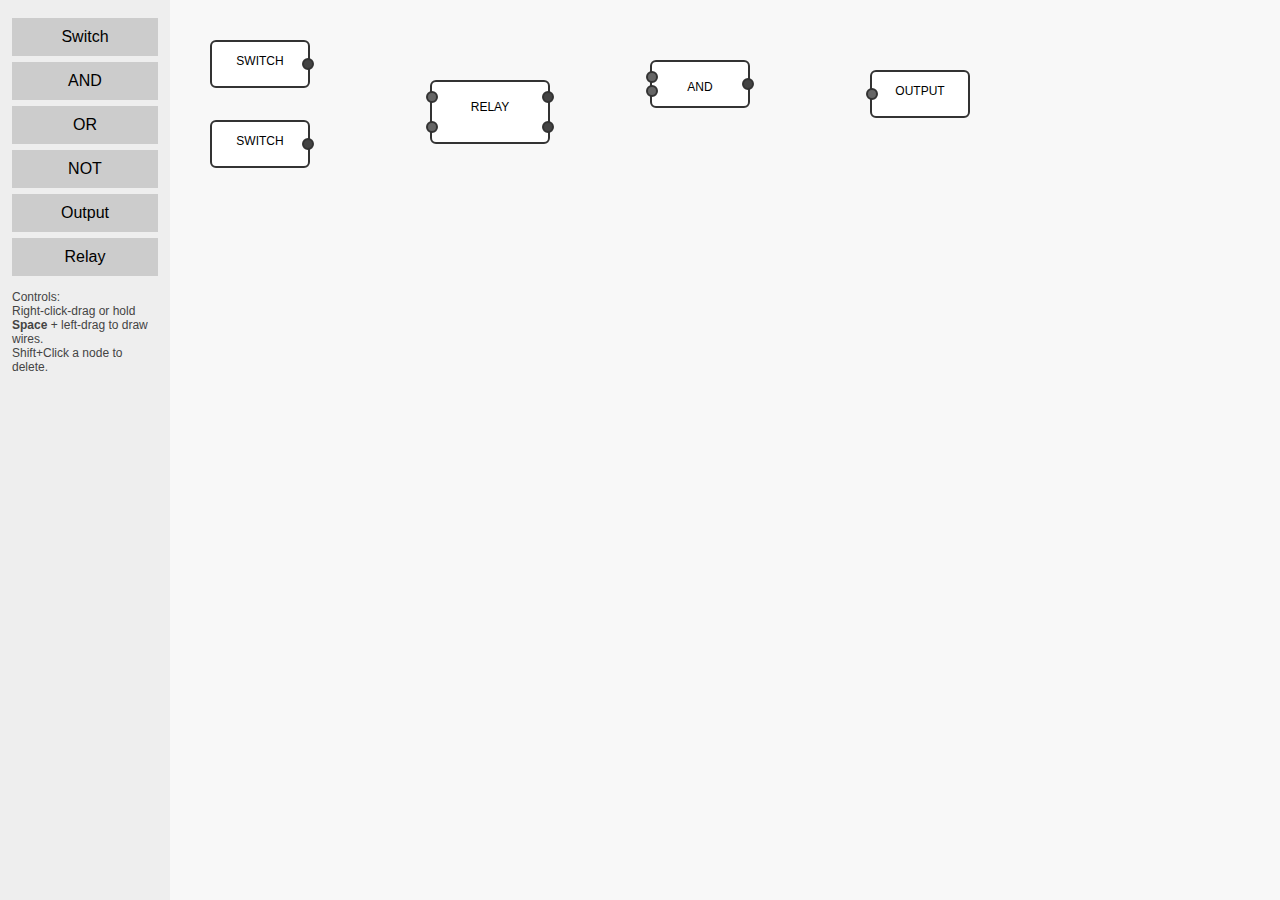
<file: logic.html>
<!DOCTYPE html>
<html lang="en">
<head>
<meta charset="utf-8" />
<title>Logic Gate Simulator — Ports & Space-drag Wires</title>
<style>
  :root { --port-size:12px; --port-hit:18px; }
  body { font-family: sans-serif; margin:0; display:flex; height:100vh; overflow:hidden; }
  #toolbar { width:170px; background:#eee; padding:12px; box-sizing:border-box; }
  #toolbar div { background:#ccc; margin:6px 0; padding:10px; cursor:grab; text-align:center; user-select:none; }
  #canvas { flex:1; position:relative; background:#f8f8f8; overflow:hidden; }
  .gate, .switch, .output, .relay {
    position:absolute; padding:12px 14px; background:#fff; border:2px solid #333; cursor:grab; text-align:center; user-select:none;
    width:100px; height:48px; box-sizing:border-box; border-radius:6px;
  }
  .relay { width:120px; height:64px; }
  .switch.on, .relay.on { background: #fffb9c; }
  .output.on { background: #bfffbf; }
  svg { position:absolute; top:0; left:0; pointer-events:none; width:100%; height:100%; }
  line { stroke:#c0392b; stroke-width:4; stroke-linecap:round; }
  .port {
    position:absolute; width:var(--port-size); height:var(--port-size); border-radius:50%;
    background:#666; border:2px solid #333; transform:translate(-50%,-50%);
    box-sizing:border-box; pointer-events:auto;
  }
  .port.hover { background: #2ecc71; box-shadow:0 0 6px rgba(46,204,113,0.6); }
  .port.out { background:#444; }
  .label { font-size:12px; pointer-events:none; }
  /* smaller, so dragging isn't awkward */
  .gate .label, .relay .label { display:block; margin-top:6px; }
</style>
</head>
<body>

<div id="toolbar">
  <div draggable="true" data-type="SWITCH">Switch</div>
  <div draggable="true" data-type="AND">AND</div>
  <div draggable="true" data-type="OR">OR</div>
  <div draggable="true" data-type="NOT">NOT</div>
  <div draggable="true" data-type="OUTPUT">Output</div>
  <div draggable="true" data-type="RELAY">Relay</div>
  <p style="font-size:12px;color:#444;margin-top:14px">
    Controls:<br>
    Right-click-drag or hold <b>Space</b> + left-drag to draw wires.<br>
    Shift+Click a node to delete.
  </p>
</div>

<div id="canvas">
  <svg></svg>
</div>

<script>
/* ---- Globals ---- */
const canvas = document.getElementById('canvas');
const svg = canvas.querySelector('svg');
let idCounter = 0;
const elements = {};   // id -> { id, type, el, ports: {name:portEl,...} }
const connections = []; // { from:{id,port}, to:{id,port} }
let wiring = null;     // {from:{id,port}, mouse:{x,y}, nearest:{id,port,el}}
let ctrlDown = false;
document.addEventListener('keydown', e => {
  if (e.key === 'Control') ctrlDown = true;
});
document.addEventListener('keyup', e => {
  if (e.key === 'Control') ctrlDown = false;
});



/* Disable context menu on canvas */
canvas.addEventListener('contextmenu', e => e.preventDefault());

/* ---- Toolbar drag/drop ---- */
document.querySelectorAll('#toolbar div').forEach(btn=>{
  btn.addEventListener('dragstart', e => e.dataTransfer.setData('type', btn.dataset.type));
});
canvas.addEventListener('dragover', e => e.preventDefault());
canvas.addEventListener('drop', e => {
  const type = e.dataTransfer.getData('type');
  const rect = canvas.getBoundingClientRect();
  addElement(type, e.clientX - rect.left - 50, e.clientY - rect.top - 24);
});

/* ---- Helper: create ports spec per type ----
   Ports are objects with: name, side ('left'|'right'|'top'|'bottom'|'center'), role 'in'|'out'
*/
function getPortsForType(type){
  if (type==='AND' || type==='OR') {
    return [
      {name:'in1', side:'left', role:'in', yFactor:0.33},
      {name:'in2', side:'left', role:'in', yFactor:0.66},
      {name:'out', side:'right', role:'out', yFactor:0.5}
    ];
  }
  if (type==='NOT') {
    return [
      {name:'in', side:'left', role:'in', yFactor:0.5},
      {name:'out', side:'right', role:'out', yFactor:0.5}
    ];
  }
  if (type==='SWITCH') {
    return [
      {name:'out', side:'right', role:'out', yFactor:0.5}
    ];
  }
  if (type==='OUTPUT') {
    return [
      {name:'in', side:'left', role:'in', yFactor:0.5}
    ];
  }
  if (type==='RELAY') {
    // inputs on left: top = 'top' (y 0.25), bottom = 'bottom' (y 0.75)
    // outputs on right: top = 'top' (y 0.25), bottom = 'bottom' (y 0.75)
    return [
      {name:'top', side:'left', role:'in', yFactor:0.25},
      {name:'bottom', side:'left', role:'in', yFactor:0.75},
      {name:'top', side:'right', role:'out', yFactor:0.25},
      {name:'bottom', side:'right', role:'out', yFactor:0.75}
    ];
  }
  // fallback single center output
  return [{name:'out', side:'right', role:'out', yFactor:0.5}];
}

/* ---- Add element to canvas ---- */
function addElement(type, x, y){
  const id = 'el' + (idCounter++);
  const el = document.createElement('div');
  el.classList.add(type.toLowerCase());
  el.classList.add(type);
  el.dataset.id = id;
  el.style.left = x + 'px';
  el.style.top = y + 'px';

  // label
  const label = document.createElement('div');
  label.className = 'label';
  label.textContent = type;
  el.appendChild(label);

  canvas.appendChild(el);

  // special init
  if (type==='SWITCH') {
    el.classList.add('switch');
    el.dataset.state = '0';
    el.addEventListener('click', e=>{
      if (e.shiftKey) { removeElement(id); return; }
      el.dataset.state = el.dataset.state === '0' ? '1' : '0';
      el.classList.toggle('on', el.dataset.state === '1');
      simulate();
    });
  } else if (type==='OUTPUT') {
    el.classList.add('output');
  } else if (type==='RELAY') {
    el.classList.add('relay');
  } else {
    el.classList.add('gate');
  }

  // allow shift+click to delete
  el.addEventListener('click', e=>{ if (e.shiftKey) removeElement(id); });

  // create ports
  const portsSpec = getPortsForType(type);
  const ports = {};
  portsSpec.forEach((pSpec, idx)=>{
    const p = document.createElement('div');
    p.className = 'port' + (pSpec.role==='out' ? ' out' : '');
    p.dataset.el = id;
    p.dataset.port = pSpec.name;
    p.dataset.role = pSpec.role;
    // positioning: based on side and yFactor
    // We'll set absolute positions using percentage relative to element size
    const leftPct = pSpec.side === 'left' ? 0 : (pSpec.side === 'right' ? 100 : 50);
    const topPct = (pSpec.yFactor || 0.5) * 100;
    p.style.left = leftPct + '%';
    p.style.top = topPct + '%';
    p.title = `${pSpec.role} ${pSpec.name}`;
    // start wire on this port (right-click or space+left)
    p.addEventListener('mousedown', portMouseDown);
    el.appendChild(p);
    ports[pSpec.name + (pSpec.side === 'right' && pSpec.role==='out' ? '-outside' : '')] = p; // not used, but keep object
    ports[pSpec.name + '@' + pSpec.side + '@' + pSpec.role] = p; // also not required externally
    // simpler map: map by port name (if duplicates like relay top appear twice, we'll distinguish by role+side when connecting)
    // store the port element keyed by name+side+role in element. We'll create a small mapping below.
  });

  // build a map for quick lookup: element.ports = { "<portName>|<side>|<role>" : portEl }
  const portMap = {};
  portsSpec.forEach(p=>{
    const key = `${p.name}|${p.side}|${p.role}`; // e.g. "in1|left|in" or "top|right|out"
    const portEl = Array.from(el.querySelectorAll('.port')).find(pe => pe.dataset.port===p.name && pe.dataset.role===p.role);
    if (portEl) portMap[key] = portEl;
  });

  // save element record
  elements[id] = { id, type, el, portsSpec, portMap };

  // make draggable (but avoid starting drag if clicking on a port)
  makeDraggable(el);

  // clicking element (non-port) toggles delete when shift already handled
  // allow starting wire from non-port by right-click too - we'll detect nearest port automatically
  el.addEventListener('mousedown', nodeMouseDown);

  simulate();
}

/* ---- Make element draggable (skip port clicks) ---- */
function makeDraggable(el){
  let offsetX = 0, offsetY = 0;
  el.addEventListener('mousedown', e=>{
    // don't start dragging if clicking on a port (ports handle their own mousedown)
    if (e.target.classList.contains('port')) return;
    if (e.button !== 0 || e.shiftKey) return;
    const rect = el.getBoundingClientRect();
    const cRect = canvas.getBoundingClientRect();
    offsetX = e.clientX - rect.left;
    offsetY = e.clientY - rect.top;

    function onMove(ev){
      el.style.left = (ev.clientX - cRect.left - offsetX) + 'px';
      el.style.top = (ev.clientY - cRect.top - offsetY) + 'px';
      updateWires();
    }
    function onUp(){
      document.removeEventListener('mousemove', onMove);
      document.removeEventListener('mouseup', onUp);
    }

    document.addEventListener('mousemove', onMove);
    document.addEventListener('mouseup', onUp);
  });
}

/* ---- Remove element and its connections ---- */
function removeElement(id){
  // remove related connections
  for (let i = connections.length - 1; i >= 0; i--) {
    if (connections[i].from.id === id || connections[i].to.id === id) connections.splice(i,1);
  }
  const e = elements[id];
  if (!e) return;
  e.el.remove();
  delete elements[id];
  updateWires();
  simulate();
}

/* ---- Port & node mousedown handlers to start wiring ---- */
function portMouseDown(e){
  // start wiring from this port
  const portEl = e.currentTarget;
  const elId = portEl.dataset.el;
  const portName = portEl.dataset.port;
  const role = portEl.dataset.role; // 'in' or 'out'
  // start when right-click OR when ctrlDown+left-click
  if (e.button === 2 || (e.button === 0 && ctrlDown)){
    e.preventDefault();
    wiring = { from: { id: elId, port: portName, role }, mouse: { x: e.clientX, y: e.clientY }, nearest: null };
    document.addEventListener('mousemove', onWireMove);
    document.addEventListener('mouseup', onWireUp);
    updateWires(e.clientX, e.clientY);
  }
}

function nodeMouseDown(e){
  // allow starting a wire by right-clicking on the node body: we will snap start to nearest output port automatically
  if (e.button === 2) {
    e.preventDefault();
    const el = e.currentTarget;
    // find nearest output port on this element, prefer out ports; fallback to any port
    const outPorts = Array.from(el.querySelectorAll('.port')).filter(p=>p.dataset.role==='out');
    const ports = outPorts.length ? outPorts : Array.from(el.querySelectorAll('.port'));
    if (ports.length === 0) return;
    // choose closest port to mouse
    const mouse = { x: e.clientX, y: e.clientY };
    let nearest = null, dmin = Infinity;
    ports.forEach(p=>{
      const r = p.getBoundingClientRect();
      const cx = r.left + r.width/2, cy = r.top + r.height/2;
      const d = (cx-mouse.x)**2 + (cy-mouse.y)**2;
      if (d < dmin) { dmin = d; nearest = p; }
    });
    const portName = nearest.dataset.port, role = nearest.dataset.role;
    wiring = { from: { id: nearest.dataset.el, port: portName, role }, mouse:{x:e.clientX,y:e.clientY}, nearest:null };
    document.addEventListener('mousemove', onWireMove);
    document.addEventListener('mouseup', onWireUp);
    updateWires(e.clientX, e.clientY);
  }
}

/* ---- Wire dragging events ---- */
function onWireMove(e){
  wiring.mouse.x = e.clientX;
  wiring.mouse.y = e.clientY;
  // find nearest port in whole canvas within threshold
  const threshold = 28; // pixels
  let nearest = null;
  let dmin = threshold*threshold + 1;
  Object.values(elements).forEach(elRec=>{
    const portEls = elRec.el.querySelectorAll('.port');
    portEls.forEach(p=>{
      // skip connecting to the same port we started from
      if (p.dataset.el === wiring.from.id && p.dataset.port === wiring.from.port && p.dataset.role === wiring.from.role) return;
      const r = p.getBoundingClientRect();
      const cx = r.left + r.width/2, cy = r.top + r.height/2;
      const d = (cx - e.clientX)**2 + (cy - e.clientY)**2;
      if (d < dmin) { dmin = d; nearest = p; }
    });
  });
  // update nearest highlight
  document.querySelectorAll('.port.hover').forEach(p=>p.classList.remove('hover'));
  if (nearest){
    nearest.classList.add('hover');
    wiring.nearest = { id: nearest.dataset.el, port: nearest.dataset.port, role: nearest.dataset.role, el: nearest };
  } else {
    wiring.nearest = null;
  }
  updateWires(e.clientX, e.clientY);
}

function onWireUp(e){
  document.removeEventListener('mousemove', onWireMove);
  document.removeEventListener('mouseup', onWireUp);
  // if we have a nearest port, create connection
  if (wiring && wiring.nearest){
    // create connection from wiring.from -> wiring.nearest
    // allow connecting either way (from out->in is natural, but user may connect in->out; keep generic)
    connections.push({
      from: { id: wiring.from.id, port: wiring.from.port, role: wiring.from.role },
      to:   { id: wiring.nearest.id, port: wiring.nearest.port, role: wiring.nearest.role }
    });
  }
  // cleanup highlight & temp wire
  document.querySelectorAll('.port.hover').forEach(p=>p.classList.remove('hover'));
  wiring = null;
  updateWires();
  simulate();
}

/* ---- Utilities for drawing wires ---- */
function getPortCenter(elId, portName, role){
  const elRec = elements[elId];
  if (!elRec) return null;
  // find port element matching name and (if multiple like relay, match role and side by dataset)
  const portEls = Array.from(elRec.el.querySelectorAll('.port')).filter(p => p.dataset.port === portName);
  let chosen = null;
  if (portEls.length === 1) chosen = portEls[0];
  else {
    // prefer matching role if provided, else first
    chosen = portEls.find(p=>p.dataset.role===role) || portEls[0];
  }
  if (!chosen) return null;
  const r = chosen.getBoundingClientRect();
  const cRect = canvas.getBoundingClientRect();
  return { x: r.left + r.width/2 - cRect.left, y: r.top + r.height/2 - cRect.top };
}

function getMousePosRelative(mouseX, mouseY){
  const cRect = canvas.getBoundingClientRect();
  return { x: mouseX - cRect.left, y: mouseY - cRect.top };
}

/* ---- Draw lines: existing connections + temp wire ---- */
function updateWires(mouseX, mouseY){
  svg.innerHTML = '';
  const cRect = canvas.getBoundingClientRect();

  // draw permanent connections
  connections.forEach(c=>{
    const p1 = getPortCenter(c.from.id, c.from.port, c.from.role);
    const p2 = getPortCenter(c.to.id, c.to.port, c.to.role);
    if (!p1 || !p2) return;
    const line = document.createElementNS('http://www.w3.org/2000/svg','line');
    line.setAttribute('x1', p1.x);
    line.setAttribute('y1', p1.y);
    line.setAttribute('x2', p2.x);
    line.setAttribute('y2', p2.y);
    svg.appendChild(line);
  });

  // draw temporary wiring if present
  if (wiring){
    const fromP = getPortCenter(wiring.from.id, wiring.from.port, wiring.from.role);
    const mousePos = getMousePosRelative(mouseX || wiring.mouse.x, mouseY || wiring.mouse.y);
    let toX = mousePos.x, toY = mousePos.y;
    if (wiring.nearest){
      const np = getPortCenter(wiring.nearest.id, wiring.nearest.port, wiring.nearest.role);
      if (np){ toX = np.x; toY = np.y; }
    }
    if (fromP){
      const line = document.createElementNS('http://www.w3.org/2000/svg','line');
      line.setAttribute('x1', fromP.x);
      line.setAttribute('y1', fromP.y);
      line.setAttribute('x2', toX);
      line.setAttribute('y2', toY);
      line.setAttribute('stroke-dasharray','6,4');
      svg.appendChild(line);
    }
  }
}

/* ---- Simulation ---- */
function simulate(){
  const values = {}; // store values by keys: elId (for single output gates) and elId-portName for port-specific outputs

  // set switch outputs
  Object.values(elements).forEach(elRec=>{
    if (elRec.type === 'SWITCH'){
      const v = elRec.el.dataset.state === '1';
      values[elRec.id + '-out'] = v;
      values[elRec.id] = v; // convenience
    }
  });

  let changed = true;
  while (changed){
    changed = false;
    Object.values(elements).forEach(elRec=>{
      const type = elRec.type;
      if (type === 'AND' || type === 'OR' || type === 'NOT' || type === 'RELAY'){
        if (type === 'RELAY'){
          // compute inputs to relay from connections where to.id === elRec.id and to.port === 'top' or 'bottom'
          let topIn = false, bottomIn = false;
          connections.forEach(c=>{
            if (c.to.id === elRec.id){
              const val = (values[c.from.id + '-' + c.from.port] !== undefined) ? values[c.from.id + '-' + c.from.port] : (values[c.from.id] || false);
              if (c.to.port === 'top') topIn = topIn || val;
              if (c.to.port === 'bottom') bottomIn = bottomIn || val;
            }
          });
          // relay logic (kept as requested):
          // bottom only -> top output
          // bottom + top -> bottom output
          let topOut = false, bottomOut = false;
          if (bottomIn && !topIn) topOut = true;
          if (bottomIn && topIn) bottomOut = true;
          // save values
          values[elRec.id + '-top'] = topOut;
          values[elRec.id + '-bottom'] = bottomOut;
          // convenience also set top/bottom specific as keys
          // mark changed? For simplicity, we can skip change detection for relay outputs (ok)
          elRec.el.classList.toggle('on', topOut || bottomOut);
          return;
        }

        // For logic gates, gather inputs by inspecting connections that target this element
        const ins = connections.filter(c => c.to.id === elRec.id).map(c=>{
          const k = c.from.id + '-' + c.from.port;
          return (values[k] !== undefined) ? values[k] : (values[c.from.id] !== undefined ? values[c.from.id] : false);
        });
        if (ins.length === 0 && type !== 'NOT') return;
        let newVal;
        if (type === 'AND') newVal = ins.every(v=>v);
        if (type === 'OR') newVal = ins.some(v=>v);
        if (type === 'NOT') {
          // NOT uses first available input (connected to its 'in' port)
          const inVal = ins[0] || false;
          newVal = !inVal;
        }
        // store output to out port and as convenience at elId
        if (values[elRec.id] !== newVal || values[elRec.id + '-out'] !== newVal){
          values[elRec.id] = newVal;
          values[elRec.id + '-out'] = newVal;
          changed = true;
        }
      }
    });
  }

  // Evaluate outputs (visual)
  Object.values(elements).forEach(elRec=>{
    if (elRec.type === 'OUTPUT'){
      const ins = connections.filter(c => c.to.id === elRec.id).map(c=>{
        const k = c.from.id + '-' + c.from.port;
        return (values[k] !== undefined) ? values[k] : (values[c.from.id] !== undefined ? values[c.from.id] : false);
      });
      const val = ins.some(v=>v);
      elRec.el.classList.toggle('on', val);
    }
    // also update gates' visual for single-output gates
    if (elRec.type === 'AND' || elRec.type === 'OR' || elRec.type === 'NOT'){
      const outVal = values[elRec.id] || false;
      elRec.el.classList.toggle('on', !!outVal);
    }
    if (elRec.type === 'SWITCH'){
      const v = elRec.el.dataset.state === '1';
      elRec.el.classList.toggle('on', v);
    }
  });

  // redraw wires since some values changed (not strictly necessary)
  updateWires();
}

/* ---- Initialization: add a few sample elements for convenience ---- */
addElement('SWITCH', 40, 40);
addElement('SWITCH', 40, 120);
addElement('RELAY', 260, 80);
addElement('AND', 480, 60);
addElement('OUTPUT', 700, 70);

/* ---- Make sure canvas mousemove updates temp line even when not over port (for better UX) ---- */
canvas.addEventListener('mousemove', e => {
  if (wiring) onWireMove(e);
});

/* ---- When window resizes, update wires ---- */
window.addEventListener('resize', updateWires);

/* ---- Prevent text selection while dragging with space (UX nicety) ---- */
window.addEventListener('mousedown', e => {
  if (ctrlDown && e.button === 0) e.preventDefault();
});

</script>
</body>
</html>
</file>
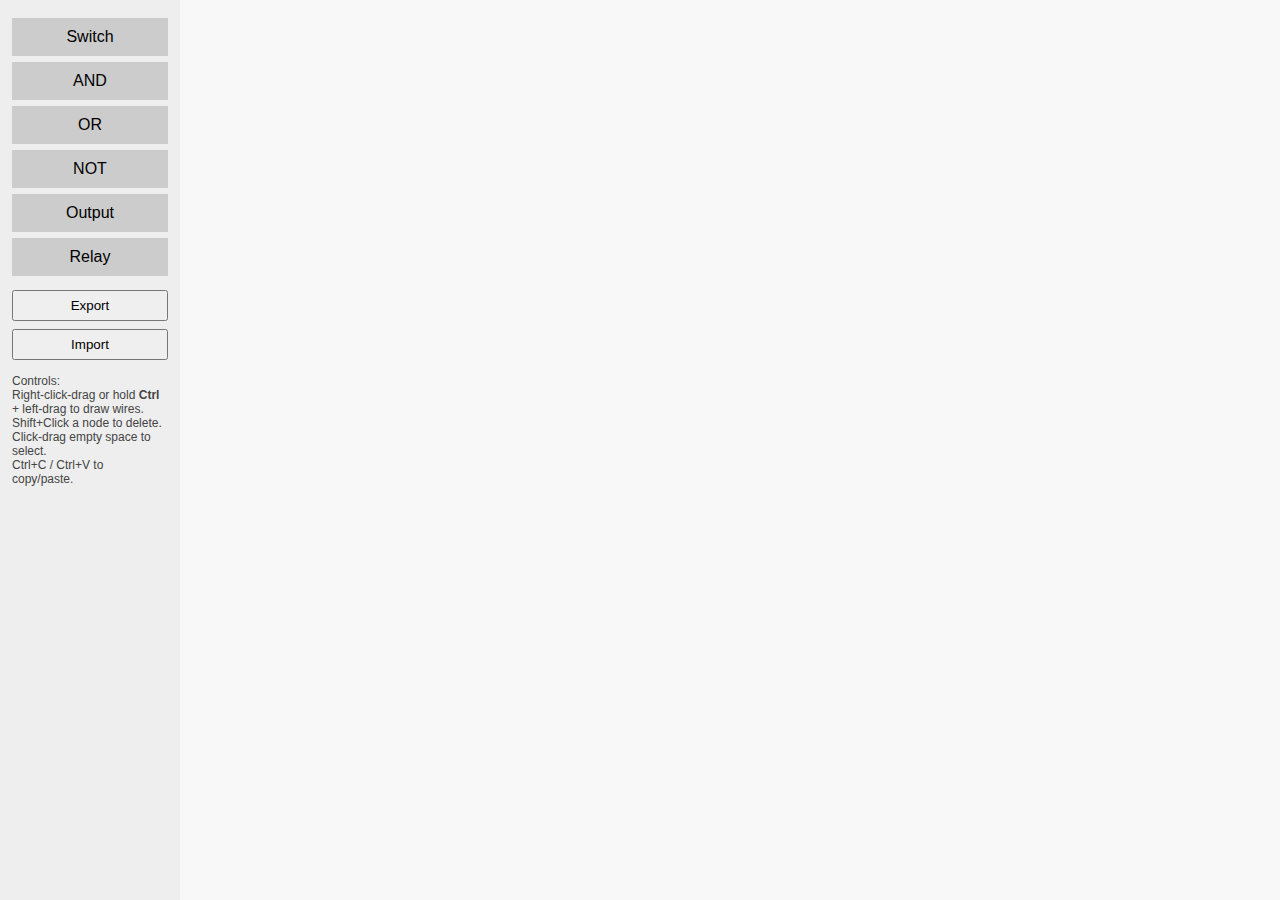
<file: logic_gates.html>
<!DOCTYPE html>
<html lang="en">
<head>
<meta charset="utf-8" />
<title>Logic Gate Simulator — Save & Load + Select & Copy</title>
<style>
  :root { --port-size:12px; --port-hit:18px; }
  body { font-family: sans-serif; margin:0; display:flex; height:100vh; overflow:hidden; }
  #toolbar { width:180px; background:#eee; padding:12px; box-sizing:border-box; }
  #toolbar div { background:#ccc; margin:6px 0; padding:10px; cursor:grab; text-align:center; user-select:none; }
  #canvas { flex:1; position:relative; background:#f8f8f8; overflow:hidden; }
  .gate, .switch, .output, .relay {
    position:absolute; padding:12px 14px; background:#fff; border:2px solid #333; cursor:grab; text-align:center; user-select:none;
    width:100px; height:48px; box-sizing:border-box; border-radius:6px;
  }
  .relay { width:120px; height:64px; }
  .switch.on, .relay.on { background: #fffb9c; }
  .output.on { background: #bfffbf; }
  svg { position:absolute; top:0; left:0; pointer-events:none; width:100%; height:100%; }
  line { stroke:#c0392b; stroke-width:4; stroke-linecap:round; }
  .port {
    position:absolute; width:var(--port-size); height:var(--port-size); border-radius:50%;
    background:#666; border:2px solid #333; transform:translate(-50%,-50%);
    box-sizing:border-box; pointer-events:auto;
  }
  .port.hover { background: #2ecc71; box-shadow:0 0 6px rgba(46,204,113,0.6); }
  .port.out { background:#444; }
  .label { font-size:12px; pointer-events:none; }
  button { width:100%; margin-top:8px; padding:6px; cursor:pointer; }
  .selected { outline:3px dashed #2980b9; }
  #selectionBox {
    position:absolute;
    border:1px dashed #3498db;
    background:rgba(52,152,219,0.1);
    pointer-events:none;
    display:none;
  }
</style>
</head>
<body>

<div id="toolbar">
  <div draggable="true" data-type="SWITCH">Switch</div>
  <div draggable="true" data-type="AND">AND</div>
  <div draggable="true" data-type="OR">OR</div>
  <div draggable="true" data-type="NOT">NOT</div>
  <div draggable="true" data-type="OUTPUT">Output</div>
  <div draggable="true" data-type="RELAY">Relay</div>

  <button id="exportBtn">Export</button>
  <button id="importBtn">Import</button>
  <input type="file" id="importFile" accept=".json" style="display:none">

  <p style="font-size:12px;color:#444;margin-top:14px">
    Controls:<br>
    Right-click-drag or hold <b>Ctrl</b> + left-drag to draw wires.<br>
    Shift+Click a node to delete.<br>
    Click-drag empty space to select.<br>
    Ctrl+C / Ctrl+V to copy/paste.
  </p>
</div>

<div id="canvas">
  <svg></svg>
  <div id="selectionBox"></div>
</div>

<script>
/* ---- Globals ---- */
const canvas = document.getElementById('canvas');
const svg = canvas.querySelector('svg');
const selectionBox = document.getElementById('selectionBox');
let idCounter = 0;
const elements = {};
const connections = [];
let wiring = null;
let ctrlDown = false;
let selectedIds = new Set();
let copiedData = null;

document.addEventListener('keydown', e => { if (e.key === 'Control') ctrlDown = true; });
document.addEventListener('keyup', e => { if (e.key === 'Control') ctrlDown = false; });
canvas.addEventListener('contextmenu', e => e.preventDefault());

/* ---- Toolbar ---- */
document.querySelectorAll('#toolbar div[data-type]').forEach(btn=>{
  btn.addEventListener('dragstart', e => e.dataTransfer.setData('type', btn.dataset.type));
});
canvas.addEventListener('dragover', e => e.preventDefault());
canvas.addEventListener('drop', e => {
  const type = e.dataTransfer.getData('type');
  const rect = canvas.getBoundingClientRect();
  addElement(type, e.clientX - rect.left - 50, e.clientY - rect.top - 24);
});

/* ---- Port Definitions ---- */
function getPortsForType(type){
  if (type==='AND' || type==='OR')
    return [
      {name:'in1', side:'left', role:'in', yFactor:0.33},
      {name:'in2', side:'left', role:'in', yFactor:0.66},
      {name:'out', side:'right', role:'out', yFactor:0.5}
    ];
  if (type==='NOT')
    return [
      {name:'in', side:'left', role:'in', yFactor:0.5},
      {name:'out', side:'right', role:'out', yFactor:0.5}
    ];
  if (type==='SWITCH') return [{name:'out', side:'right', role:'out', yFactor:0.5}];
  if (type==='OUTPUT') return [{name:'in', side:'left', role:'in', yFactor:0.5}];
  if (type==='RELAY') return [
    {name:'top', side:'left', role:'in', yFactor:0.25},
    {name:'bottom', side:'left', role:'in', yFactor:0.75},
    {name:'top', side:'right', role:'out', yFactor:0.25},
    {name:'bottom', side:'right', role:'out', yFactor:0.75}
  ];
  return [{name:'out', side:'right', role:'out', yFactor:0.5}];
}

/* ---- Add Element ---- */
function addElement(type, x, y, idOpt, stateOpt){
  const id = idOpt || 'el' + (idCounter++);
  const el = document.createElement('div');
  el.classList.add(type.toLowerCase(), type);
  el.dataset.id = id;
  el.style.left = x + 'px';
  el.style.top = y + 'px';
  const label = document.createElement('div');
  label.className = 'label';
  label.textContent = type;
  el.appendChild(label);
  canvas.appendChild(el);

  if (type==='SWITCH') {
    el.classList.add('switch');
    el.dataset.state = stateOpt || '0';
    el.addEventListener('click', e=>{
      if (e.shiftKey) { removeElement(id); return; }
      if (!e.target.classList.contains('port')) {
        el.dataset.state = el.dataset.state === '0' ? '1' : '0';
        el.classList.toggle('on', el.dataset.state === '1');
        simulate();
      }
    });
  } else if (type==='OUTPUT') el.classList.add('output');
  else if (type==='RELAY') el.classList.add('relay');
  else el.classList.add('gate');

  el.addEventListener('click', e=>{ if (e.shiftKey) removeElement(id); });

  const portsSpec = getPortsForType(type);
  const portMap = {};
  portsSpec.forEach(pSpec=>{
    const p = document.createElement('div');
    p.className = 'port' + (pSpec.role==='out'?' out':'');
    p.dataset.el = id;
    p.dataset.port = pSpec.name;
    p.dataset.role = pSpec.role;
    const leftPct = pSpec.side==='left'?0:(pSpec.side==='right'?100:50);
    const topPct = (pSpec.yFactor||0.5)*100;
    p.style.left = leftPct + '%';
    p.style.top = topPct + '%';
    p.addEventListener('mousedown', portMouseDown);
    el.appendChild(p);
    portMap[`${pSpec.name}|${pSpec.side}|${pSpec.role}`] = p;
  });
  elements[id] = { id, type, el, portsSpec, portMap };
  makeDraggable(el);
  el.addEventListener('mousedown', nodeMouseDown);
  simulate();
}

/* ---- Make Draggable ---- */
function makeDraggable(el){
  let offsetX=0, offsetY=0;
  el.addEventListener('mousedown', e=>{
    if (e.target.classList.contains('port')) return;
    if (e.button!==0 || e.shiftKey) return;
    const id = el.dataset.id;
    if (!selectedIds.has(id)) {
      clearSelection();
      selectElement(id);
    }
    const rect = el.getBoundingClientRect(), cRect=canvas.getBoundingClientRect();
    offsetX=e.clientX-rect.left; offsetY=e.clientY-rect.top;
    const startPositions = Array.from(selectedIds).map(id=>{
      const elem=elements[id].el;
      return {id, x:parseFloat(elem.style.left), y:parseFloat(elem.style.top)};
    });
    function onMove(ev){
      const dx = ev.clientX - e.clientX;
      const dy = ev.clientY - e.clientY;
      startPositions.forEach(sp=>{
        const elem=elements[sp.id].el;
        elem.style.left = (sp.x + dx) + 'px';
        elem.style.top  = (sp.y + dy) + 'px';
      });
      updateWires();
    }
    function onUp(){
      document.removeEventListener('mousemove',onMove);
      document.removeEventListener('mouseup',onUp);
    }
    document.addEventListener('mousemove',onMove);
    document.addEventListener('mouseup',onUp);
  });
}

/* ---- Selection ---- */
function selectElement(id){
  selectedIds.add(id);
  elements[id]?.el.classList.add('selected');
}
function clearSelection(){
  selectedIds.forEach(id=>{
    if (elements[id]) elements[id].el.classList.remove('selected');
  });
  selectedIds.clear();
}

/* ---- Selection Box ---- */
let selStart=null;
canvas.addEventListener('mousedown', e=>{
  if (e.target===canvas && e.button===0 && !ctrlDown){
    clearSelection();
    const rect=canvas.getBoundingClientRect();
    selStart={x:e.clientX-rect.left, y:e.clientY-rect.top};
    selectionBox.style.left=selStart.x+'px';
    selectionBox.style.top=selStart.y+'px';
    selectionBox.style.width='0px';
    selectionBox.style.height='0px';
    selectionBox.style.display='block';
    function onMove(ev){
      const x=ev.clientX-rect.left, y=ev.clientY-rect.top;
      const minX=Math.min(x,selStart.x), minY=Math.min(y,selStart.y);
      const w=Math.abs(x-selStart.x), h=Math.abs(y-selStart.y);
      selectionBox.style.left=minX+'px';
      selectionBox.style.top=minY+'px';
      selectionBox.style.width=w+'px';
      selectionBox.style.height=h+'px';
      const box={x:minX,y:minY,w,h};
      clearSelection();
      Object.values(elements).forEach(elRec=>{
        const ex=parseFloat(elRec.el.style.left);
        const ey=parseFloat(elRec.el.style.top);
        const ew=elRec.el.offsetWidth;
        const eh=elRec.el.offsetHeight;
        if (ex+ew>box.x && ex<box.x+box.w && ey+eh>box.y && ey<box.y+box.h)
          selectElement(elRec.id);
      });
    }
    function onUp(){
      selectionBox.style.display='none';
      document.removeEventListener('mousemove',onMove);
      document.removeEventListener('mouseup',onUp);
    }
    document.addEventListener('mousemove',onMove);
    document.addEventListener('mouseup',onUp);
  }
});

/* ---- Copy/Paste ---- */
document.addEventListener('keydown', e=>{
  if (e.ctrlKey && e.key.toLowerCase()==='c'){
    if (selectedIds.size>0){
      copiedData = {
        elements:Array.from(selectedIds).map(id=>{
          const elRec=elements[id];
          return {type:elRec.type,x:parseFloat(elRec.el.style.left),y:parseFloat(elRec.el.style.top),state:elRec.el.dataset.state||null};
        })
      };
    }
  }
  if (e.ctrlKey && e.key.toLowerCase()==='v') {
    e.preventDefault();
    if (copiedData) {
      const offset = 20;
      const newIds = [];
      clearSelection();
      copiedData.elements.forEach(e => {
        const newId = 'el' + (idCounter++);
        addElement(e.type, e.x + offset, e.y + offset, newId, e.state);
        newIds.push(newId);
      });
      newIds.forEach(id => selectElement(id));
      updateWires();
      simulate();
    }
  }
});

/* ---- Remove ---- */
function removeElement(id){
  for (let i=connections.length-1;i>=0;i--){
    if (connections[i].from.id===id||connections[i].to.id===id) connections.splice(i,1);
  }
  const e=elements[id];
  if (!e) return;
  e.el.remove();
  delete elements[id];
  selectedIds.delete(id);
  updateWires();
  simulate();
}

/* ---- Wiring ---- */
function portMouseDown(e){
  const portEl=e.currentTarget, elId=portEl.dataset.el, portName=portEl.dataset.port, role=portEl.dataset.role;
  if (e.button===2 || (e.button===0 && ctrlDown)){
    e.preventDefault();
    wiring={from:{id:elId,port:portName,role},mouse:{x:e.clientX,y:e.clientY},nearest:null};
    document.addEventListener('mousemove',onWireMove);
    document.addEventListener('mouseup',onWireUp);
    updateWires(e.clientX,e.clientY);
  }
}
function nodeMouseDown(e){
  if (e.button===2){
    e.preventDefault();
    const el=e.currentTarget;
    const ports=Array.from(el.querySelectorAll('.port')).filter(p=>p.dataset.role==='out');
    if (!ports.length) return;
    const mouse={x:e.clientX,y:e.clientY};
    let nearest=ports[0], dmin=Infinity;
    ports.forEach(p=>{
      const r=p.getBoundingClientRect(), cx=r.left+r.width/2, cy=r.top+r.height/2;
      const d=(cx-mouse.x)**2+(cy-mouse.y)**2;
      if (d<dmin){dmin=d;nearest=p;}
    });
    wiring={from:{id:nearest.dataset.el,port:nearest.dataset.port,role:nearest.dataset.role},mouse:{x:e.clientX,y:e.clientY},nearest:null};
    document.addEventListener('mousemove',onWireMove);
    document.addEventListener('mouseup',onWireUp);
    updateWires(e.clientX,e.clientY);
  }
}
function onWireMove(e){
  wiring.mouse.x=e.clientX; wiring.mouse.y=e.clientY;
  const threshold=28; let nearest=null,dmin=threshold*threshold+1;
  Object.values(elements).forEach(elRec=>{
    const portEls=elRec.el.querySelectorAll('.port');
    portEls.forEach(p=>{
      if (p.dataset.el===wiring.from.id && p.dataset.port===wiring.from.port) return;
      const r=p.getBoundingClientRect(), cx=r.left+r.width/2, cy=r.top+r.height/2;
      const d=(cx-e.clientX)**2+(cy-e.clientY)**2;
      if (d<dmin){dmin=d;nearest=p;}
    });
  });
  document.querySelectorAll('.port.hover').forEach(p=>p.classList.remove('hover'));
  if (nearest){
    nearest.classList.add('hover');
    wiring.nearest={id:nearest.dataset.el,port:nearest.dataset.port,role:nearest.dataset.role,el:nearest};
  } else wiring.nearest=null;
  updateWires(e.clientX,e.clientY);
}
function onWireUp(e){
  document.removeEventListener('mousemove',onWireMove);
  document.removeEventListener('mouseup',onWireUp);
  if (wiring && wiring.nearest){
    connections.push({from:{...wiring.from},to:{id:wiring.nearest.id,port:wiring.nearest.port,role:wiring.nearest.role}});
  }
  document.querySelectorAll('.port.hover').forEach(p=>p.classList.remove('hover'));
  wiring=null;
  updateWires(); simulate();
}

/* ---- Draw Wires ---- */
function getPortCenter(elId, portName, role){
  const elRec=elements[elId];
  if (!elRec) return null;
  const portEls=Array.from(elRec.el.querySelectorAll('.port')).filter(p=>p.dataset.port===portName);
  const chosen=portEls.find(p=>p.dataset.role===role)||portEls[0];
  if (!chosen) return null;
  const r=chosen.getBoundingClientRect(), cRect=canvas.getBoundingClientRect();
  return {x:r.left+r.width/2-cRect.left, y:r.top+r.height/2-cRect.top};
}
function updateWires(mouseX, mouseY) {
  svg.innerHTML = '';

  // Draw all existing connections
  connections.forEach(c => {
    const p1 = getPortCenter(c.from.id, c.from.port, c.from.role);
    const p2 = getPortCenter(c.to.id, c.to.port, c.to.role);
    if (!p1 || !p2) return;

    const line = document.createElementNS('http://www.w3.org/2000/svg', 'line');
    line.setAttribute('x1', p1.x);
    line.setAttribute('y1', p1.y);  // ✅ fixed line
    line.setAttribute('x2', p2.x);
    line.setAttribute('y2', p2.y);
    line.setAttribute('stroke', '#c0392b');
    line.setAttribute('stroke-width', '4');
    line.setAttribute('stroke-linecap', 'round');
    svg.appendChild(line);
  });

  // Draw temporary wire while dragging
  if (wiring) {
    const fromP = getPortCenter(wiring.from.id, wiring.from.port, wiring.from.role);
    const rect = canvas.getBoundingClientRect();
    const mx = (mouseX || wiring.mouse.x) - rect.left;
    const my = (mouseY || wiring.mouse.y) - rect.top;
    if (fromP) {
      const tempLine = document.createElementNS('http://www.w3.org/2000/svg', 'line');
      tempLine.setAttribute('x1', fromP.x);
      tempLine.setAttribute('y1', fromP.y);
      tempLine.setAttribute('x2', mx);
      tempLine.setAttribute('y2', my);
      tempLine.setAttribute('stroke', '#c0392b');
      tempLine.setAttribute('stroke-width', '4');
      tempLine.setAttribute('stroke-linecap', 'round');
      tempLine.setAttribute('stroke-dasharray', '6,4');
      svg.appendChild(tempLine);
    }
  }
}


/* ---- Simulation ---- */
function simulate(){
  const values={};
  Object.values(elements).forEach(e=>{
    if (e.type==='SWITCH'){
      const v=e.el.dataset.state==='1';
      values[e.id]=v; values[e.id+'-out']=v;
    }
  });
  let changed=true;
  while(changed){
    changed=false;
    Object.values(elements).forEach(e=>{
      const type=e.type;
      if (type==='AND'||type==='OR'||type==='NOT'||type==='RELAY'){
        if (type==='RELAY'){
          let topIn=false,bottomIn=false;
          connections.forEach(c=>{
            if (c.to.id===e.id){
              const val=values[c.from.id+'-'+c.from.port] ?? values[c.from.id] ?? false;
              if (c.to.port==='top') topIn=topIn||val;
              if (c.to.port==='bottom') bottomIn=bottomIn||val;
            }
          });
          let topOut=false,bottomOut=false;
          if (bottomIn&&!topIn) topOut=true;
          if (bottomIn&&topIn) bottomOut=true;
          values[e.id+'-top']=topOut; values[e.id+'-bottom']=bottomOut;
          e.el.classList.toggle('on',topOut||bottomOut);
          return;
        }
        const ins=connections.filter(c=>c.to.id===e.id).map(c=>{
          const v=values[c.from.id+'-'+c.from.port] ?? values[c.from.id] ?? false;
          return v;
        });
        if (!ins.length&&type!=='NOT') return;
        let newVal=false;
        if (type==='AND') newVal=ins.every(v=>v);
        if (type==='OR') newVal=ins.some(v=>v);
        if (type==='NOT') newVal=!ins[0];
        if (values[e.id]!==newVal){values[e.id]=newVal;values[e.id+'-out']=newVal;changed=true;}
      }
    });
  }
  Object.values(elements).forEach(e=>{
    if (e.type==='OUTPUT'){
      const ins=connections.filter(c=>c.to.id===e.id).map(c=>{
        return values[c.from.id+'-'+c.from.port] ?? values[c.from.id] ?? false;
      });
      const val=ins.some(v=>v);
      e.el.classList.toggle('on',val);
    }
    if (['AND','OR','NOT'].includes(e.type)){
      e.el.classList.toggle('on',!!values[e.id]);
    }
  });
  updateWires();
}

/* ---- Export / Import ---- */
document.getElementById('exportBtn').onclick = ()=>{
  const data={
    elements:Object.values(elements).map(e=>({
      id:e.id, type:e.type, 
      x:parseFloat(e.el.style.left),
      y:parseFloat(e.el.style.top),
      state:e.el.dataset.state||null
    })),
    connections:connections
  };
  const blob=new Blob([JSON.stringify(data,null,2)],{type:'application/json'});
  const url=URL.createObjectURL(blob);
  const a=document.createElement('a');
  a.href=url; a.download='logic_circuit.json';
  document.body.appendChild(a);
  a.click(); a.remove(); URL.revokeObjectURL(url);
};

document.getElementById('importBtn').onclick = ()=> document.getElementById('importFile').click();

document.getElementById('importFile').addEventListener('change', e=>{
  const file=e.target.files[0];
  if (!file) return;
  const reader=new FileReader();
  reader.onload=()=>{
    try{
      const data=JSON.parse(reader.result);
      Object.keys(elements).forEach(id=>removeElement(id));
      connections.length=0;
      svg.innerHTML='';
      if (data.elements) data.elements.forEach(el=> addElement(el.type,el.x,el.y,el.id,el.state));
      if (data.connections) data.connections.forEach(c=>connections.push(c));
      updateWires(); simulate();
    }catch(err){alert('Invalid file');}
  };
  reader.readAsText(file);
});
</script>
</body>
</html>
</file>
